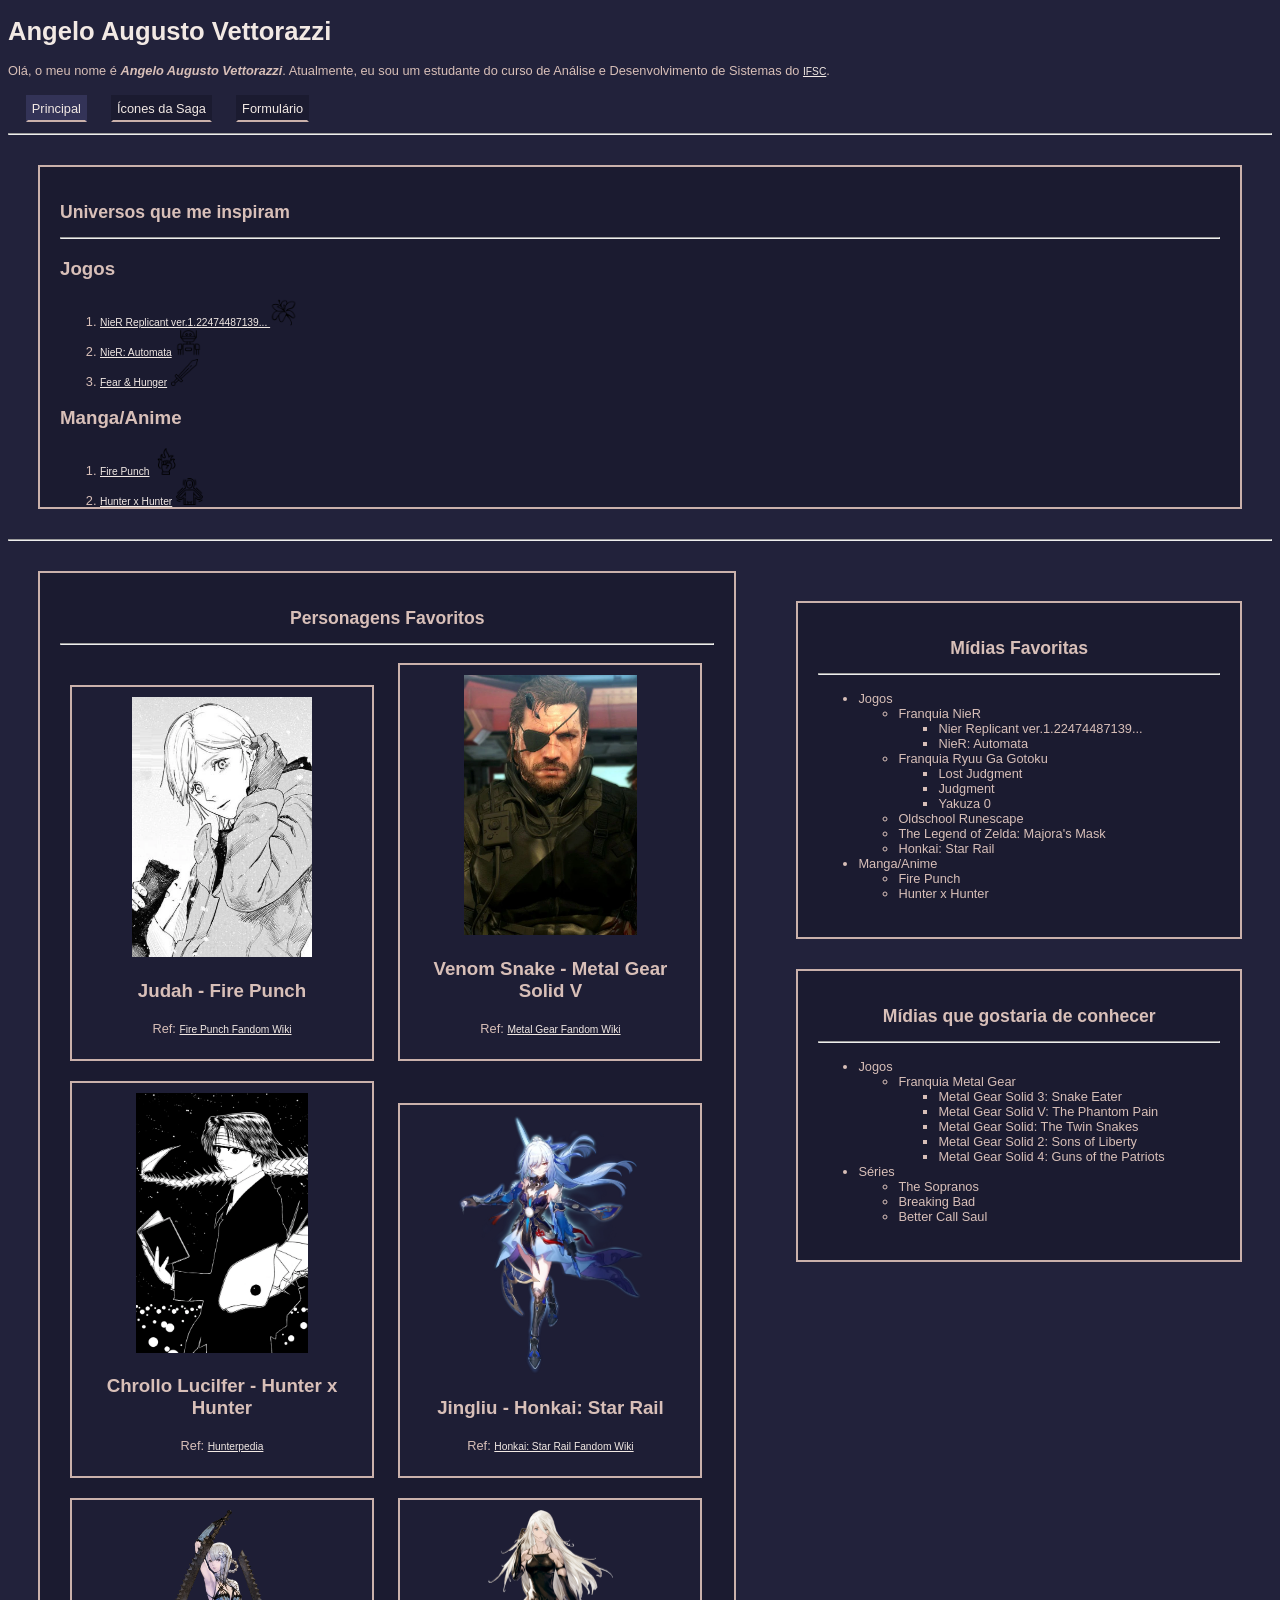
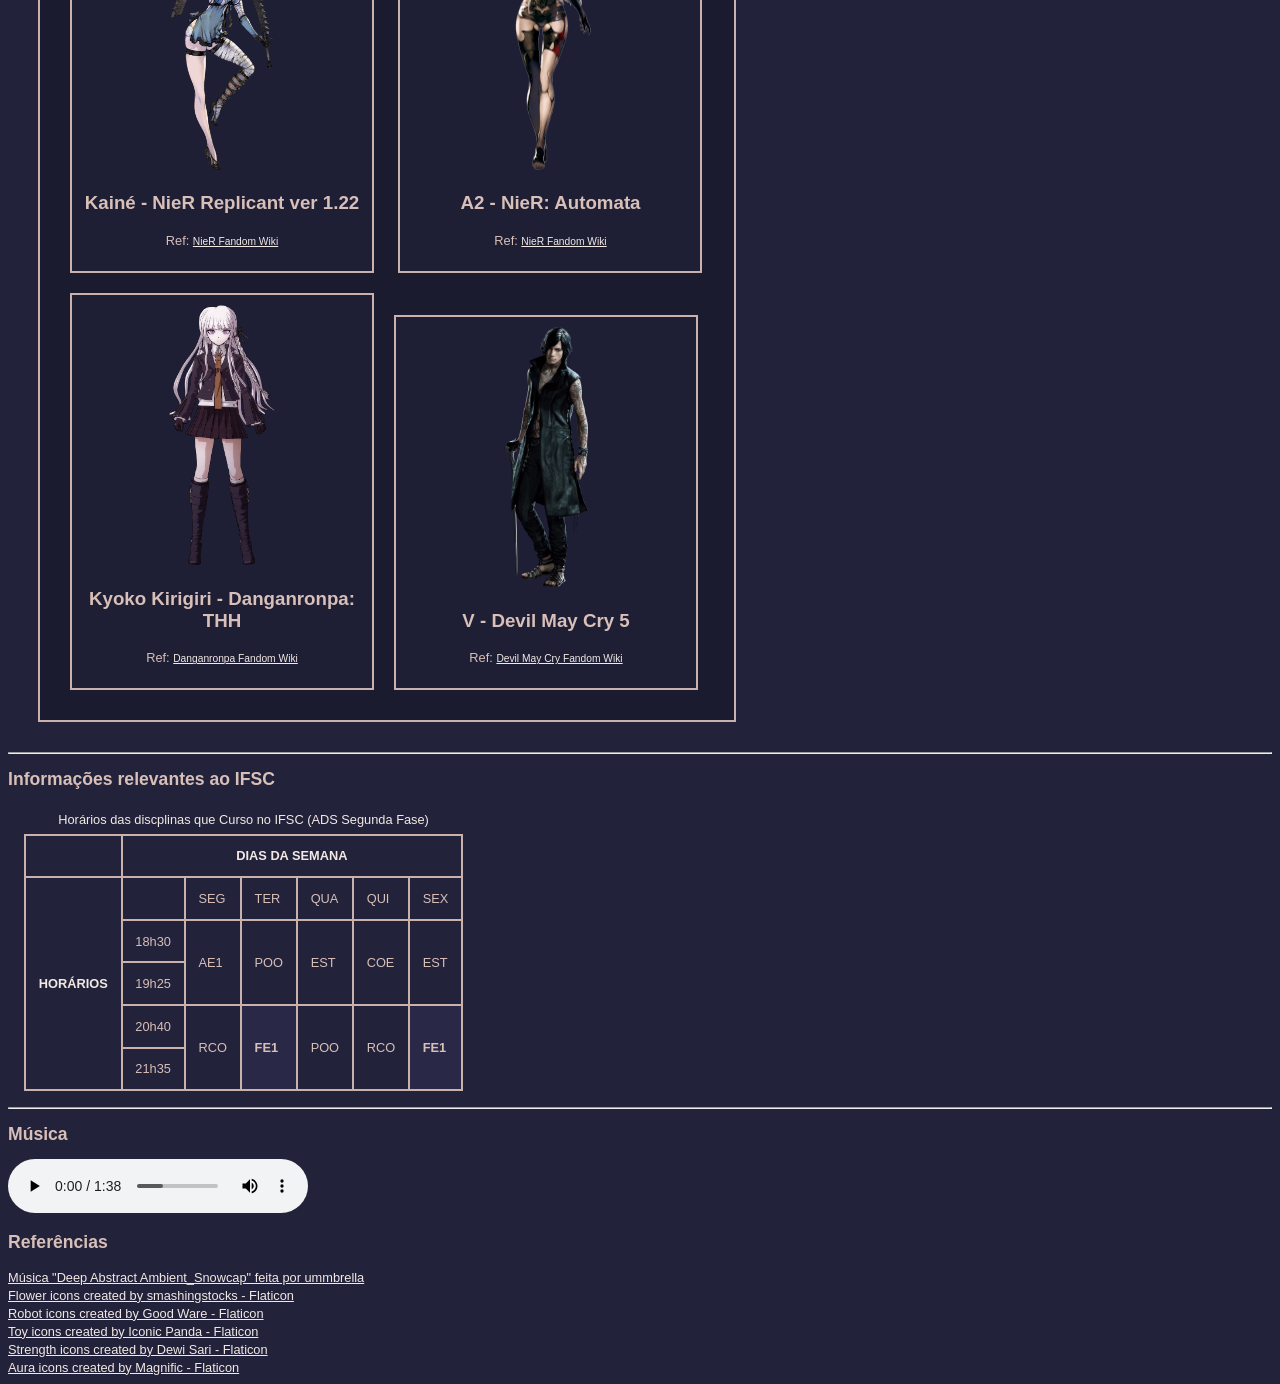
<file: site-pessoal/index.html>
<!DOCTYPE html>
<html lang="pt-BR">
<head>
    <meta charset="UTF-8">
    <meta name="viewport" content="width=device-width, initial-scale=1.0">
    <title>Angelo Augusto Vettorazzi - IFSC ADS Frontend I </title>
    <link rel="stylesheet" href="index.css">
    <link rel="stylesheet" href="responsividade.css">
</head>
<body>
    <header>
        <h1>Angelo Augusto Vettorazzi</h1>
        <p>Olá, o meu nome é <em><strong>Angelo Augusto Vettorazzi</strong></em>. Atualmente, eu sou um estudante do curso de Análise e Desenvolvimento de Sistemas do <a href="https://www.ifsc.edu.br/" target="_blank">IFSC</a>.</p>
    </header>
    <nav>
        <a href="index.html" class="nav-link" id="nav-link-active">Principal</a>
        <a href="saga.html" class="nav-link">Ícones da Saga</a>
        <a href="formulario.html" class="nav-link">Formulário</a>
    </nav>
    <hr>
    <section>
        <div class="caixa-sagas">
            <h2>Universos que me inspiram</h2>
            <hr>
            <h3>Jogos</h3>
            <ol>
                <li><a href="https://store.steampowered.com/app/1113560/NieR_Replicant_ver122474487139/">NieR Replicant ver.1.22474487139... </a> <img src="media/img/icones/flower.png" alt="flor" height="27"></li>
                <li><a href="https://store.steampowered.com/app/524220/NieRAutomata/">NieR: Automata</a> <img src="media/img/icones/bot.png" alt="robô" height="27"></li>
                <li><a href="https://store.steampowered.com/app/1002300/Fear__Hunger/">Fear & Hunger</a> <img src="media/img/icones/sword.png" alt="espada" height="27"></li>
            </ol>
            <h3>Manga/Anime</h3>
            <ol>
                <li><a href="https://en.wikipedia.org/wiki/Fire_Punch">Fire Punch</a> <img src="media/img/icones/motivation.png" alt="punho em fogo" height="27"></li>
                <li><a href="https://en.wikipedia.org/wiki/Hunter_%C3%97_Hunter">Hunter x Hunter</a> <img src="media/img/icones/aura.png" alt="aura" height="27"></li>
            </ol>
            <hr>
            <h2>Músicas relevantes a esses universos</h2>
            <hr>
            <h3>Jogos</h3>
            <ul>
                <li>Shadowlord (NieR Replicant ver.1.22.. OST) </li>
                <li>Fleeting Words (NieR Replicant ver.1.22.. OST)</li>
                <li>Ashes of Dreams (NieR Replicant ver.1.22.. OST)</li>
                <li>A Beautiful Song (NieR: Automata OST)</li>
                <li>Prelude to Darkness (Fear & Hunger OST)</li>
            </ul>
            <h3>Anime</h3>
            <ul>
                <li>Hyori Ittai (Hunter x Hunter 2011 Anime)</li>
                <li>1/13 (Hunter x Hunter 2011 Anime)</li>
                <li>Ito -cruel spider- (Hunter x Hunter 2011 Anime)</li>
            </ul>
        </div>
    </section>
    <hr>
    <section id="caixa-colunas">
        <div class="caixa-coluna-midias">
            <div class="caixa-coluna">
                <h2>Mídias Favoritas</h2>
                <hr>
                <ul>
                    <li>Jogos</li>
                    <ul>
                        <li>Franquia NieR</li>
                        <ul>
                            <li>Nier Replicant ver.1.22474487139...</li>
                            <li>NieR: Automata</li>
                        </ul>
                        <li>Franquia Ryuu Ga Gotoku</li>
                        <ul>
                            <li>Lost Judgment</li>
                            <li>Judgment</li>
                            <li>Yakuza 0</li>
                        </ul>
                        <li>Oldschool Runescape</li>
                        <li>The Legend of Zelda: Majora's Mask</li>
                        <li>Honkai: Star Rail</li>
                    </ul>
                    <li>Manga/Anime</li>
                    <ul>
                        <li>Fire Punch</li>
                        <li>Hunter x Hunter</li>
                    </ul>
                </ul>
            </div>
            <div class="caixa-coluna">
                <h2>Mídias que gostaria de conhecer</h2>
                <hr>
                <ul>
                    <li>Jogos</li>
                    <ul>
                        <li>Franquia Metal Gear</li>
                        <ul>
                            <li>Metal Gear Solid 3: Snake Eater</li>
                            <li>Metal Gear Solid V: The Phantom Pain</li>
                            <li>Metal Gear Solid: The Twin Snakes</li>
                            <li>Metal Gear Solid 2: Sons of Liberty</li>
                            <li>Metal Gear Solid 4: Guns of the Patriots</li>
                        </ul>
                    </ul>
                    <li>Séries</li>
                    <ul>
                        <li>The Sopranos</li>
                        <li>Breaking Bad</li>
                        <li>Better Call Saul</li>
                    </ul>
                </ul>
            </div>
        </div>
        <div class="caixa-coluna-personagens">
            <div class="caixa-coluna">
                <h2>Personagens Favoritos</h2>
                <hr>
                <div class="caixa-personagem">
                    <img src="media/img/personagens/Judah.webp" alt="Judah de Fire Punch" class="personagem">
                    <h3>Judah - Fire Punch</h3>
                    <p>Ref: <a href="https://fire-punch.fandom.com/wiki/Judah?file=Judah.jpg" target="_blank">Fire Punch Fandom Wiki</a></p>
                </div>
                <div class="caixa-personagem">
                    <img src="media/img/personagens/Venom_Snake.Motherbase.webp" alt="Venom Snake de Metal Gear Solid V: The Phantom Pain" class="personagem">
                    <h3>Venom Snake - Metal Gear Solid V</h3>
                    <p>Ref: <a href="https://metalgear.fandom.com/wiki/Venom_Snake?file=Venom+Snake.Motherbase.jpg" target="_blank">Metal Gear Fandom Wiki</a></p>
                </div>
                <div class="caixa-personagem">
                    <img src="media/img/personagens/Chap_97_-_Chrollo_in_a_blazer.webp" alt="Chrollo Lucilfer de Hunter x Hunter" class="personagem">
                    <h3>Chrollo Lucilfer - Hunter x Hunter</h3>
                    <p>Ref: <a href="https://hunterxhunter.fandom.com/wiki/Chrollo_Lucilfer/Image_Gallery?file=Chap_97_-_Chrollo_in_a_blazer.png" target="_blank">Hunterpedia</a></p>
                </div>
                <div class="caixa-personagem">
                    <img src="media/img/personagens/Character_Jingliu_Portrait.webp" alt="Jingliu de Honkai: Star Rail" class="personagem">
                    <h3>Jingliu - Honkai: Star Rail</h3>
                    <p>Ref: <a href="https://honkai-star-rail.fandom.com/wiki/Jingliu/Media?file=Character_Jingliu_Portrait.png" target="_blank">Honkai: Star Rail Fandom Wiki</a></p>
                </div>
                <div class="caixa-personagem">
                    <img src="media/img/personagens/NR2020_Kaine.webp" alt="Kainé de NieR Replicant ver.1.22474487139..." class="personagem">
                    <h3>Kainé - NieR Replicant ver 1.22</h3>
                    <p>Ref: <a href="https://nier.fandom.com/wiki/Kain%C3%A9?file=NR2020+Kaine.png" target="_blank">NieR Fandom Wiki</a></p>
                </div>
                <div class="caixa-personagem">
                    <img src="media/img/personagens/YoRHa_No.2A.webp" alt="Yorha A2 de NieR: Automata" class="personagem">
                    <h3>A2 - NieR: Automata</h3>
                    <p>Ref: <a href="https://nier.fandom.com/wiki/YoRHa_Type_A_No.2?file=YoRHa+No.2A.png" target="_blank">NieR Fandom Wiki</a></p>
                </div>
            </div>
            <script src="personagens.js"></script>
        </div>
    </section>
    <hr>
    <article id="disciplinas">
        <h2>Informações relevantes ao IFSC</h2>
        <table>
            <caption>Horários das discplinas que Curso no IFSC (ADS Segunda Fase)</caption>
            <thead>
                <tr>
                    <th></th>
                    <th colspan="6">DIAS DA SEMANA</th>
                </tr>
            </thead>
            <tbody>
                <tr>
                    <th rowspan="5">HORÁRIOS</th>
                    <td></td>
                    <td>SEG</td>
                    <td>TER</td>
                    <td>QUA</td>
                    <td>QUI</td>
                    <td>SEX</td>
                </tr>
                <tr>
                    <td>18h30</td>
                    <td rowspan="2">AE1</td>
                    <td rowspan="2">POO</td>
                    <td rowspan="2">EST</td>
                    <td rowspan="2">COE</td>
                    <td rowspan="2">EST</td>
                </tr>
                <tr>
                    <td>19h25</td>
                </tr>
                <tr>
                    <td>20h40</td>
                    <td rowspan="2">RCO</td>
                    <td rowspan="2" class="destaque">FE1</td>
                    <td rowspan="2">POO</td>
                    <td rowspan="2">RCO</td>
                    <td rowspan="2" class="destaque">FE1</td>
                </tr>
                <tr>
                    <td>21h35</td>
                </tr>
            </tbody>
        </table>
    </article>
    <hr>
    <footer>
        <h2>Música</h2>
        <audio controls loop>
            <source src="media/music/ummbrella-deep-abstract-ambient_snowcap-401656.mp3" type="audio/mpeg">
        </audio>
        <h2>Referências</h2>
        <a href="https://pixabay.com/pt/music/otimista-deep-abstract-ambient-snowcap-401656/">Música "Deep Abstract Ambient_Snowcap" feita por ummbrella</a>
        <br>
        <a href="https://www.flaticon.com/free-icons/flower" title="flower icons">Flower icons created by smashingstocks - Flaticon</a>
        <br>
        <a href="https://www.flaticon.com/free-icons/robot" title="robot icons">Robot icons created by Good Ware - Flaticon</a>
        <br>
        <a href="https://www.flaticon.com/free-icons/toy" title="toy icons">Toy icons created by Iconic Panda - Flaticon</a>
        <br>
        <a href="https://www.flaticon.com/free-icons/strength" title="strength icons">Strength icons created by Dewi Sari - Flaticon</a>
        <br>
        <a href="https://www.flaticon.com/free-icons/aura" title="aura icons">Aura icons created by Magnific - Flaticon</a>
    </footer>
</body>
</html>
</file>
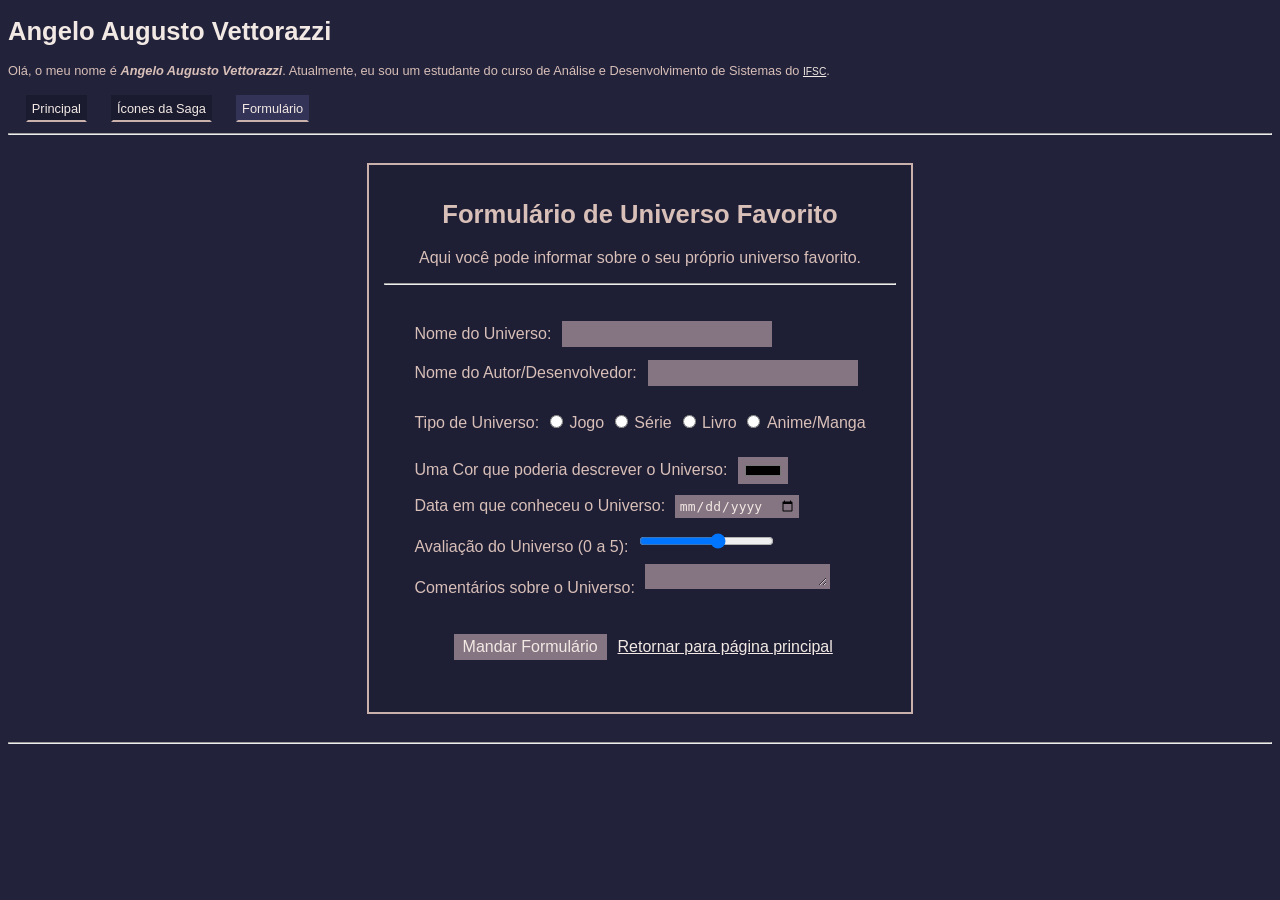
<file: site-pessoal/formulario.html>
<!DOCTYPE html>
<html lang="pt-BR">
<head>
    <meta charset="UTF-8">
    <meta name="viewport" content="width=device-width, initial-scale=1.0">
    <title>Formulário - IFSC ADS Frontend I</title>
    <link rel="stylesheet" href="index.css">
    <link rel="stylesheet" href="responsividade.css">
</head>
<body>
    <header>
        <h1>Angelo Augusto Vettorazzi</h1>
        <p>Olá, o meu nome é <em><strong>Angelo Augusto Vettorazzi</strong></em>. Atualmente, eu sou um estudante do curso de Análise e Desenvolvimento de Sistemas do <a href="https://www.ifsc.edu.br/" target="_blank">IFSC</a>.</p>
    </header>
    <nav>
        <a href="index.html" class="nav-link">Principal</a>
        <a href="saga.html" class="nav-link">Ícones da Saga</a>
        <a href="formulario.html" class="nav-link" id="nav-link-active">Formulário</a>
    </nav>
    <hr>
    <main id="formulario-universo">
        <div id="caixa-formulario">
            <h2>Formulário de Universo Favorito</h2>
            <p>Aqui você pode informar sobre o seu próprio universo favorito.</p>
            <hr>
            <form method="post">
                <label>Nome do Universo: <input type="text" name="nomeUniverso"></label>
                <label>Nome do Autor/Desenvolvedor: <input type="text" name="autorUniverso"></label>
                <p>Tipo de Universo:
                    <label><input type="radio" name="tipoUniverso" value="jogo">Jogo</label>
                    <label><input type="radio" name="tipoUniverso" value="serie">Série</label>
                    <label><input type="radio" name="tipoUniverso" value="livro">Livro</label>
                    <label><input type="radio" name="tipoUniverso" value="animeManga">Anime/Manga</label>
                </p>
                <label>Uma Cor que poderia descrever o Universo: <input type="color" name="corUniverso"></label>
                <label>Data em que conheceu o Universo: <input type="date" name="dataUniverso"></label>
                <label>Avaliação do Universo (0 a 5): <input type="range" name="avaliacaoUniverso" min="0" max="5"></label>
                <label>Comentários sobre o Universo: <textarea name="comentarioUniverso" rows="1"></textarea></label>
                <div>
                    <input type="submit" value="Mandar Formulário">      
                    <a href="index.html">Retornar para página principal</a>
                </div>
            </form>
        </div>
    </main>
    <hr>
    <footer>
    </footer>
</body>
</html>
</file>
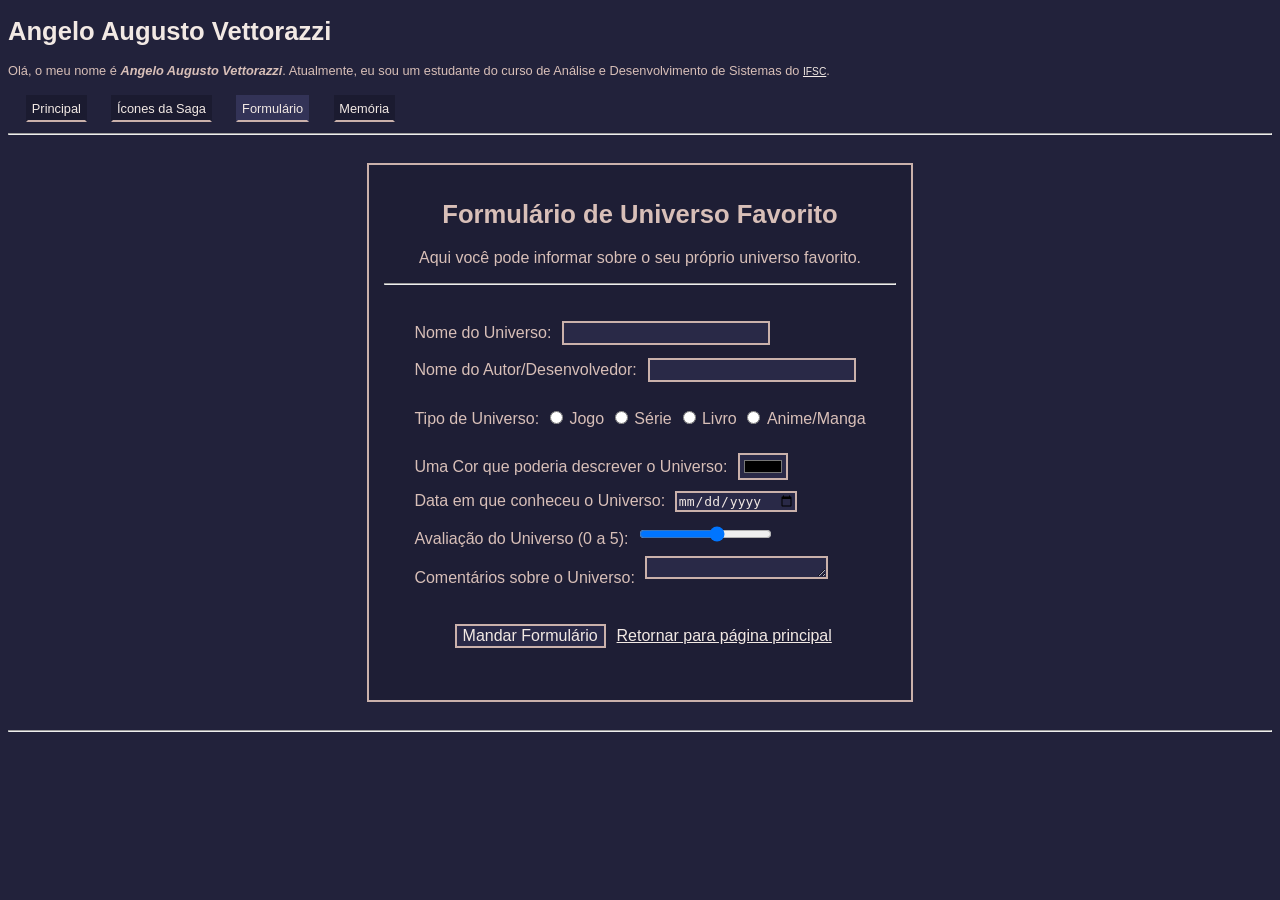
<file: site-pessoal/html/formulario.html>
<!DOCTYPE html>
<html lang="pt-BR">
<head>
    <meta charset="UTF-8">
    <meta name="viewport" content="width=device-width, initial-scale=1.0">
    <title>Formulário - IFSC ADS Frontend I</title>
    <link rel="stylesheet" href="../css/index.css">
    <link rel="stylesheet" href="../css/responsividade.css">
</head>
<body>
    <header>
        <h1>Angelo Augusto Vettorazzi</h1>
        <p>Olá, o meu nome é <em><strong>Angelo Augusto Vettorazzi</strong></em>. Atualmente, eu sou um estudante do curso de Análise e Desenvolvimento de Sistemas do <a href="https://www.ifsc.edu.br/" target="_blank">IFSC</a>.</p>
    </header>
    <nav>
        <a href="index.html" class="nav-link">Principal</a>
        <a href="saga.html" class="nav-link">Ícones da Saga</a>
        <a href="formulario.html" class="nav-link" id="nav-link-active">Formulário</a>
        <a href="memoria.html" class="nav-link">Memória</a>
    </nav>
    <hr>
    <main id="formulario-universo">
        <div id="caixa-formulario">
            <h2>Formulário de Universo Favorito</h2>
            <p>Aqui você pode informar sobre o seu próprio universo favorito.</p>
            <hr>
            <form method="post">
                <label>Nome do Universo: <input type="text" name="nomeUniverso"></label>
                <label>Nome do Autor/Desenvolvedor: <input type="text" name="autorUniverso"></label>
                <p>Tipo de Universo:
                    <label><input type="radio" name="tipoUniverso" value="jogo">Jogo</label>
                    <label><input type="radio" name="tipoUniverso" value="serie">Série</label>
                    <label><input type="radio" name="tipoUniverso" value="livro">Livro</label>
                    <label><input type="radio" name="tipoUniverso" value="animeManga">Anime/Manga</label>
                </p>
                <label>Uma Cor que poderia descrever o Universo: <input type="color" name="corUniverso"></label>
                <label>Data em que conheceu o Universo: <input type="date" name="dataUniverso"></label>
                <label>Avaliação do Universo (0 a 5): <input type="range" name="avaliacaoUniverso" min="0" max="5"></label>
                <label>Comentários sobre o Universo: <textarea name="comentarioUniverso" rows="1"></textarea></label>
                <div>
                    <input type="submit" value="Mandar Formulário">      
                    <a href="index.html">Retornar para página principal</a>
                </div>
            </form>
        </div>
    </main>
    <hr>
    <footer>
    </footer>
</body>
</html>
</file>
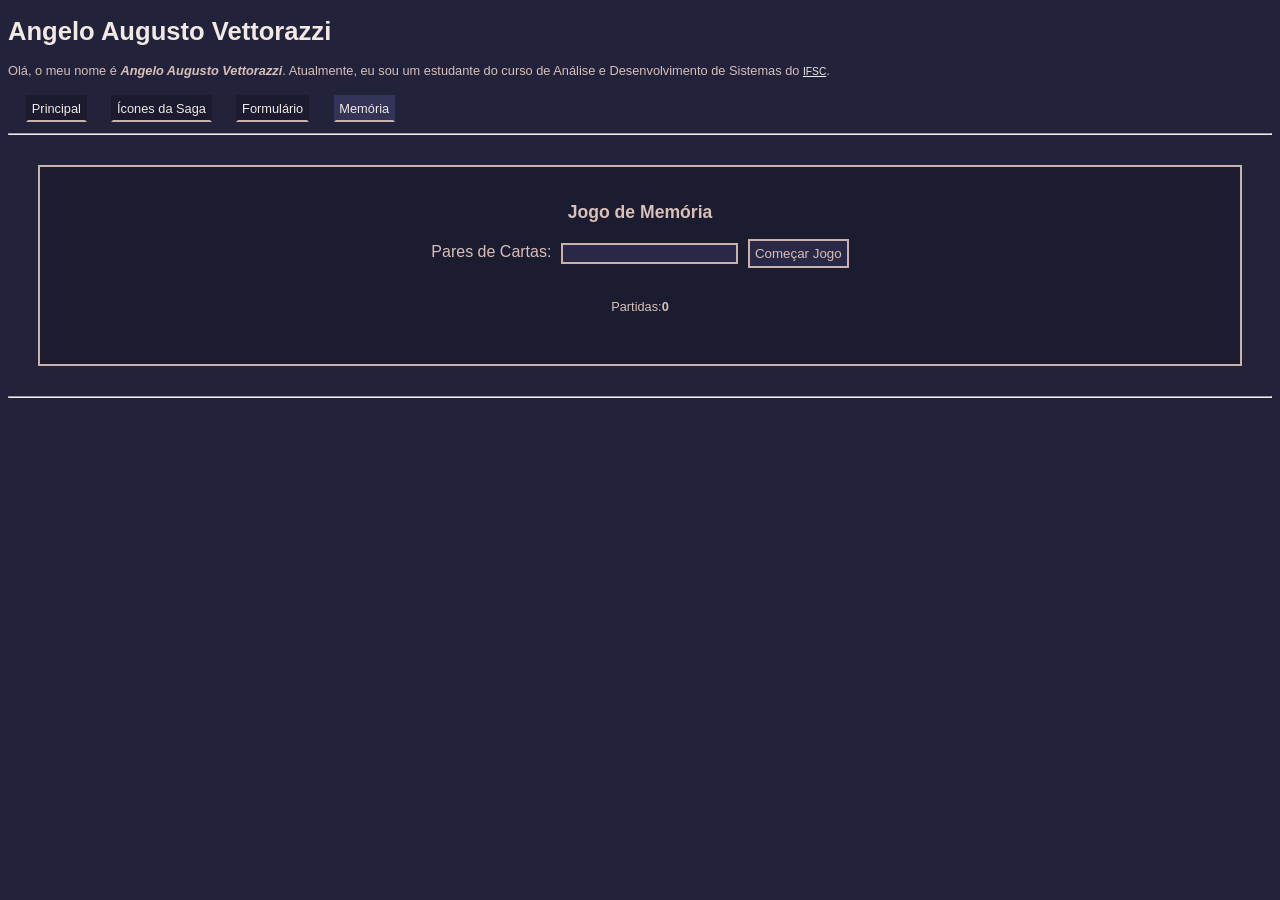
<file: site-pessoal/html/memoria.html>
<!DOCTYPE html>
<html lang="pt-BR">
<head>
    <meta charset="UTF-8">
    <meta name="viewport" content="width=device-width, initial-scale=1.0">
    <title>Memória - IFSC ADS Frontend I</title>
    <link rel="stylesheet" href="../css/index.css">
    <link rel="stylesheet" href="../css/responsividade.css"></head>
<body>
    <header>
        <h1>Angelo Augusto Vettorazzi</h1>
        <p>Olá, o meu nome é <em><strong>Angelo Augusto Vettorazzi</strong></em>. Atualmente, eu sou um estudante do curso de Análise e Desenvolvimento de Sistemas do <a href="https://www.ifsc.edu.br/" target="_blank">IFSC</a>.</p>
    </header>
    <nav>
        <a href="index.html" class="nav-link">Principal</a>
        <a href="saga.html" class="nav-link">Ícones da Saga</a>
        <a href="formulario.html" class="nav-link">Formulário</a>
        <a href="memoria.html" class="nav-link" id="nav-link-active">Memória</a>
    </nav>
    <hr>
    <main>
        <section>
            <div id="caixa-jogo-memoria">
                <div id="intro-jogo-memoria">
                    <h2 id="titulo-jogo-memoria">Jogo de Memória</h2>
                    <form id="form-quantidade-pares">
                        <label for="quantidade-pares" id="label-quantidade-pares">Pares de Cartas:</label>
                        <input type="label" id="quantidade-pares" name="quantidadePares">
                        <button type="button" id="botao-comecar-jogo-memoria">Começar Jogo</button>
                        <button type="button" id="botao-encerrar-jogo-memoria">Encerrar Jogo</button>
                        <p id="erro-jogo-memoria">Erro: Entre um número de pares entre 1 e 10</p>
                        <p id="ganhou-jogo-memoria">Parabéns! Você achou todos os pares de cartas!</p>
                    </form>
                </div>
                <div id="jogando-jogo-memoria">
                </div>
                <div id="dados-jogo-memoria">
                    <p id="dados-partidas">Partidas:<b id="dados-num-partidas"></b></p>
                    <p id="dados-pares-achados">Pares achados: <b id="dados-num-pares-achados">0</b></p>
                    <p id="dados-tentativas">Tentativas: <b id="dados-num-tentativas">0</b></p>
                </div>
            </div>
        </section>
        <script src="../javascript/memoria.js"></script>
    </main>
    <hr>
    <footer>
    </footer>
</body>
</html>
</file>
<file: site-pessoal/index.css>
html {
    box-sizing: border-box;
}
body {
    background-color: #22223b;
    font-family: Verdana, Geneva, Tahoma, sans-serif;
}
h2, h3, h4, p, li, td, label, hr {
    color: #d8bfb8;
}
h1, a, th, caption {
    color: #f2e9e4;
}
a:hover {
    color: #c9bab1
}
input, textarea {
    background-color: #857482;
    border: solid #857482;
    color: #f2e9e4;
    margin: 0.4em;
}
.caixa-sagas {
    background-color:rgb(27, 27, 48);
    border: 2px solid #cab1ab;
    padding: 20px;
    margin: 30px;
    height: 300px;
    overflow: auto;
}

/* --- Personagens/Mídias Favoritas + Mídias gostaria conhecer --- */

.caixa-coluna {
    background-color:rgb(27, 27, 48);
    border: 2px solid #cab1ab;
    padding: 20px;
    margin: 30px;
    overflow: auto;
}
.caixa-coluna h2 {
    text-align: center;
}
.caixa-coluna-midias {
    float: right;
    width: 43%;
}
.caixa-coluna-personagens {
    width: 55%;
}
.caixa-personagem {
    display: inline-block;
    background-color: rgb(30, 30, 53);
    border: 2px solid #cab1ab;
    padding: 15px;
    margin: 20px;
    text-align: center;
    width: 320px;
}
.personagem {
    height: 300px;
}

/* --- Barra de navegação (nav) --- */ 

nav {
    padding: 0.5em;
}
.nav-link {
    border: 2px solid;
    border-color: transparent transparent #cab1ab transparent;
    background-color: rgb(27, 27, 48);
    margin: 10px;
    padding: 0.3em; 
    text-decoration: none;
    font-size: 1.1em;
}
.nav-link:hover {
    background-color: rgb(51, 51, 87);
    color: #f2e9e4;
}
#nav-link-active {
    background-color: rgb(51, 51, 87);
}
#nav-link-active:hover {
    background-color: rgb(76, 76, 107);
}
::selection {
    background-color: #857482;
    color: white;
}

/* --- Tabela IFSC --- */

caption {
    margin: 0.5em;
}
table {
    border-collapse: collapse;
    margin: 1em;
}
th, td {
    border: 2px solid #cab1ab;
    padding: 1em;
}
.destaque {
    background-color: rgb(41, 41, 71);
    font-weight: bold;
}
#disciplinas {
    clear: both;
}

/* --- Grid Ícones de Saga --- */

#icone-saga {
    display: flex;
    justify-content: center;
}
#caixa-grid-icone-saga {
    background-color:rgb(27, 27, 48);
    border: 2px solid #cab1ab;
    margin: 30px;
    text-align: center;
    overflow: auto;
}
#grid-icone-saga {
    display: grid;
    grid-template-rows: 220px 220px 220px 220px 220px;
    grid-template-columns: 220px 220px 220px 220px 220px;
    margin: 20px;
}
#grid-icone-saga img {
    height: 220px;
    width: 220px;
    object-fit: cover;
}
#grid-icone-saga h3 {
    font-size: 1.05em;
}
.grid-icone-header {
    position: relative;
    bottom: 4.5em;
    background-color: rgba(0, 0, 0, 0.8);
}
.grid-icone-header p {
    margin-top: -1.2em;
}

/* --- Ícones de Saga Respectivos --- */

#grid-icone-des img {
    object-position: -160px;
}
#grid-icone-treze img {
    object-position: -20px;
}
#grid-icone-catorze img {
    object-position: -17px;
}
#grid-icone-quinze img {
    object-position: -25px;
}

/* --- Formulário de Universo Favorito --- */

#formulario-universo {
    display: grid;
    justify-content: center;
}
#caixa-formulario {
    background-color: rgb(30, 30, 53);
    border: 2px solid #cab1ab;
    padding: 15px;
    margin: 20px;
}
#caixa-formulario h2 {
    font-size: 2em;
    text-align: center;
    margin: 20px;
}
#caixa-formulario p {
    text-align: center;
}
#caixa-formulario form p {
    text-align: left;
}
#caixa-formulario form {
    display: block;
    margin: 30px;
}
#caixa-formulario form div {
    text-align: center;
    margin: 30px;
}
#caixa-formulario * {
    font-size: 1.2em;
}
#caixa-formulario label {
    display: block;
}
#caixa-formulario p label {
    display: inline-block;
}
</file>
<file: site-pessoal/responsividade.css>
@media screen and (max-width: 1600px) {
    h1 {
        font-size: 1.8em;
    }
    h2 {
        font-size: 1.3em;
    }
    p, a, li {
        font-size: 0.9em;
    }

    /* --- Personagens/Mídias Favoritas + Mídias gostaria conhecer --- */

    .caixa-coluna-midias {
        float: right;
        width: 43%;
    }
    .caixa-coluna-personagens {
        width: 57%;
    }
    .personagem {
        height: 280px;
    }

    /* --- Barra de navegação (nav) --- */ 

    .nav-link {
        font-size: 1em;
    }

    /* --- Formulário de Universo Favorito --- */
    
    #caixa-formulario * {
        font-size: 1.1em;
    }
    #caixa-formulario h2 {
        font-size: 1.8em;
    }

    /* --- Tabela IFSC --- */

    th, td {
        font-size: 0.9em;
    }
    caption {
        font-size: 0.9em;
    }

    /* --- Grid Ícones de Saga --- */

    #grid-icone-saga {
        grid-template-rows: 200px 200px 200px 200px 200px;
        grid-template-columns: 200px 200px 200px 200px 200px;
        margin: 20px;
    }
    #grid-icone-saga img {
        height: 200px;
        width: 200px;
    }
    #grid-icone-saga h3 {
        font-size: 1em;
    }
    .grid-icone-header {
        bottom: 4.5em;
    }
    .grid-icone-header p {
        margin-top: -1.05em;
    }
}

@media screen and (max-width: 1280px) {
    h1 {
        font-size: 1.6em;
    }
    h2 {
        font-size: 1.1em;
    }
    p, a, li {
        font-size: 0.8em;
    }

    /* --- Personagens/Mídias Favoritas + Mídias gostaria conhecer --- */

    .caixa-coluna-midias {
        float: right;
        width: 40%;
    }
    .caixa-coluna-personagens {
        width: 60%;
    }
    .caixa-personagem {
        display: inline-block;
        background-color: rgb(30, 30, 53);
        border: 2px solid #cab1ab;
        padding: 10px;
        margin: 10px;
        text-align: center;
        width: 280px;
    }
    .personagem {
        height: 260px;
    }

    /* --- Barra de navegação (nav) --- */ 

    .nav-link {
        font-size: 0.8em;
    }

    /* --- Formulário de Universo Favorito --- */
    
    #caixa-formulario * {
        font-size: 1em;
    }
    #caixa-formulario h2 {
        font-size: 1.6em;
    }

    /* --- Tabela IFSC --- */

    th, td {
        font-size: 0.8em;
    }
    caption {
        font-size: 0.8em;
    }

    /* --- Grid Ícones de Saga --- */

    #grid-icone-saga {
        grid-template-rows: 180px 180px 180px 180px 180px;
        grid-template-columns: 180px 180px 180px 180px 180px;
        margin: 20px;
    }
    #grid-icone-saga img {
        height: 180px;
        width: 180px;
    }
    #grid-icone-saga h3 {
        font-size: 0.8em;
    }
    .grid-icone-header {
        bottom: 3.9em;
    }
}

@media (orientation: portrait) {
    
    #caixa-colunas {
        display: grid;
        grid-template-columns: 100%;
    }
    .caixa-coluna-midias {
        width: auto;
        display: grid;
        grid-template-columns: 50% 50%;
    }
    .caixa-coluna-personagens {
        grid-column: span 2;
        width: 100%;
    }
}

@media screen and (max-width: 840px) {
    
    h1 {
        font-size: 1.8em;
    }
    h2 {
        font-size: 1.3em;
    }
    p, a, li {
        font-size: 0.95em;
    }

    /* --- Personagens/Mídias Favoritas + Mídias gostaria conhecer --- */

    .caixa-personagem {
        padding: 10px;
        margin: 10px;
        width: 300px;
    }
    .personagem {
        height: 260px;
    }

    /* --- Barra de navegação (nav) --- */ 

    .nav-link {
        font-size: 1.2em;
    }

    /* --- Formulário de Universo Favorito --- */
    
    #caixa-formulario * {
        font-size: 1.1em;
    }
    #caixa-formulario h2 {
        font-size: 1.7em;
    }

    /* --- Tabela IFSC --- */

    #disciplinas {
        display: grid;
        justify-content: center;
    }
    #disciplinas h2 {
        text-align: center;
    }
    th, td {
        font-size: 1.1em;
    }
    caption {
        font-size: 1.1em;
    }

    /* --- Grid Ícones de Saga --- */

    #grid-icone-saga {
        grid-template-rows: 140px 140px 140px 140px 140px;
        grid-template-columns: 140px 140px 140px 140px 140px;
        margin: 20px;
    }
    #grid-icone-saga img {
        height: 140px;
        width: 140px;
    }
    #grid-icone-saga h3 {
        font-size: 0.65em;
    }
    #grid-icone-saga p {
        font-size: 0.6em;
    }
    .grid-icone-header {
        bottom: 3.05em;
    }
}
</file>
<file: site-pessoal/css/index.css>
html {
    box-sizing: border-box;
}
body {
    background-color: #22223b;
    font-family: Verdana, Geneva, Tahoma, sans-serif;
}
h2, h3, h4, p, li, td, label, hr {
    color: #d8bfb8;
}
h1, a, th, caption {
    color: #f2e9e4;
}
a:hover {
    color: #c9bab1
}
input, textarea {
    background-color: #292947;
    border: 2px solid #cab1ab;
    color: #f2e9e4;
    margin: 0.4em;
}
button {
    border: 2px solid #cab1ab;
    background-color: #292947;
    padding: 5px;
    color: #d8bfb8;
}
.caixa-sagas {
    background-color:rgb(27, 27, 48);
    border: 2px solid #cab1ab;
    padding: 20px;
    margin: 30px;
    height: 300px;
    overflow: auto;
}

/* --- Personagens/Mídias Favoritas + Mídias gostaria conhecer --- */

.caixa-coluna {
    background-color:rgb(27, 27, 48);
    border: 2px solid #cab1ab;
    padding: 20px;
    margin: 30px;
    overflow: auto;
}
.caixa-coluna h2 {
    text-align: center;
}
.caixa-coluna-midias {
    float: right;
    width: 43%;
}
.caixa-coluna-personagens {
    width: 55%;
}
.caixa-personagem {
    display: inline-block;
    background-color: rgb(30, 30, 53);
    border: 2px solid #cab1ab;
    padding: 15px;
    margin: 20px;
    text-align: center;
    width: 320px;
}
.personagem {
    height: 300px;
}

/* --- Barra de navegação (nav) --- */ 

nav {
    padding: 0.5em;
}
.nav-link {
    border: 2px solid;
    border-color: transparent transparent #cab1ab transparent;
    background-color: rgb(27, 27, 48);
    margin: 10px;
    padding: 0.3em; 
    text-decoration: none;
    font-size: 1.1em;
}
.nav-link:hover {
    background-color: rgb(51, 51, 87);
    color: #f2e9e4;
}
#nav-link-active {
    background-color: rgb(51, 51, 87);
}
#nav-link-active:hover {
    background-color: rgb(76, 76, 107);
}
::selection {
    background-color: #857482;
    color: white;
}

/* --- Tabela IFSC --- */

caption {
    margin: 0.5em;
}
table {
    border-collapse: collapse;
    margin: 1em;
}
th, td {
    border: 2px solid #cab1ab;
    padding: 1em;
}
.destaque {
    background-color: rgb(41, 41, 71);
    font-weight: bold;
}
#disciplinas {
    clear: both;
}

/* --- Grid Ícones de Saga --- */

#icone-saga {
    display: flex;
    justify-content: center;
}
#caixa-grid-icone-saga {
    background-color:rgb(27, 27, 48);
    border: 2px solid #cab1ab;
    margin: 30px;
    text-align: center;
    overflow: auto;
}
#grid-icone-saga {
    display: grid;
    grid-template-rows: 220px 220px 220px 220px 220px;
    grid-template-columns: 220px 220px 220px 220px 220px;
    margin: 20px;
}
#grid-icone-saga img {
    height: 220px;
    width: 220px;
    object-fit: cover;
}
#grid-icone-saga h3 {
    font-size: 1.05em;
}
.grid-icone-header {
    position: relative;
    bottom: 4.5em;
    background-color: rgba(0, 0, 0, 0.8);
}
.grid-icone-header p {
    margin-top: -1.2em;
}

/* --- Ícones de Saga Respectivos --- */

#grid-icone-des img {
    object-position: -160px;
}
#grid-icone-treze img {
    object-position: -20px;
}
#grid-icone-catorze img {
    object-position: -17px;
}
#grid-icone-quinze img {
    object-position: -25px;
}

/* --- Formulário de Universo Favorito --- */

#formulario-universo {
    display: grid;
    justify-content: center;
}
#caixa-formulario {
    background-color: rgb(30, 30, 53);
    border: 2px solid #cab1ab;
    padding: 15px;
    margin: 20px;
}
#caixa-formulario h2 {
    font-size: 2em;
    text-align: center;
    margin: 20px;
}
#caixa-formulario p {
    text-align: center;
}
#caixa-formulario form p {
    text-align: left;
}
#caixa-formulario form {
    display: block;
    margin: 30px;
}
#caixa-formulario form div {
    text-align: center;
    margin: 30px;
}
#caixa-formulario * {
    font-size: 1.2em;
}
#caixa-formulario label {
    display: block;
}
#caixa-formulario p label {
    display: inline-block;
}

/*--- Jogo de Memória ---*/

#caixa-jogo-memoria {
    background-color: #1c1c31;
    border: 2px solid #cab1ab;
    padding: 20px;
    margin: 30px;
    text-align: center;
    overflow: auto;
}
.carta-jogo-memoria {
    display: inline-block;
    background-color: #282846;
    border: 2px solid #cab1ab;
    padding: 15px;
    margin: 20px;
    text-align: center;
    width: 225px;
    height: 275px;
}
.carta-jogo-memoria:hover {
    transform: scale(103%);
    transition-property: transform;
    transition-duration: 0.3s;
}
.emoji-jogo-memoria {
    opacity: 0;
    font-size: 5.5em;
    text-align: center;
    transition-property: opacity;
    transition-duration: 0.3s;
}
.emoji-jogo-memoria-acertado {
    opacity: 1 !important;
}
.emoji-jogo-memoria-virando {
    opacity: 1;
    
    @starting-style {
        opacity: 0;
    }
}
#botao-encerrar-jogo-memoria {
    display: none;
}
#erro-jogo-memoria {
    display: none;
    color: red;
}
#ganhou-jogo-memoria {
    display: none;
    color: green;
}
#dados-jogo-memoria {
    display: inline-flex;
}
#dados-pares-achados {
    display: none;
}
#dados-tentativas {
    display: none;
}
#dados-jogo-memoria p {
    margin: 30px;
}
</file>
<file: site-pessoal/css/responsividade.css>
@media screen and (max-width: 1600px) {
    h1 {
        font-size: 1.8em;
    }
    h2 {
        font-size: 1.3em;
    }
    p, a, li {
        font-size: 0.9em;
    }

    /* --- Personagens/Mídias Favoritas + Mídias gostaria conhecer --- */

    .caixa-coluna-midias {
        float: right;
        width: 43%;
    }
    .caixa-coluna-personagens {
        width: 57%;
    }
    .personagem {
        height: 280px;
    }

    /* --- Barra de navegação (nav) --- */ 

    .nav-link {
        font-size: 1em;
    }

    /* --- Formulário de Universo Favorito --- */
    
    #caixa-formulario * {
        font-size: 1.1em;
    }
    #caixa-formulario h2 {
        font-size: 1.8em;
    }

    /* --- Tabela IFSC --- */

    th, td {
        font-size: 0.9em;
    }
    caption {
        font-size: 0.9em;
    }

    /* --- Grid Ícones de Saga --- */

    #grid-icone-saga {
        grid-template-rows: 200px 200px 200px 200px 200px;
        grid-template-columns: 200px 200px 200px 200px 200px;
        margin: 20px;
    }
    #grid-icone-saga img {
        height: 200px;
        width: 200px;
    }
    #grid-icone-saga h3 {
        font-size: 1em;
    }
    .grid-icone-header {
        bottom: 4.5em;
    }
    .grid-icone-header p {
        margin-top: -1.05em;
    }
}

@media screen and (max-width: 1280px) {
    h1 {
        font-size: 1.6em;
    }
    h2 {
        font-size: 1.1em;
    }
    p, a, li {
        font-size: 0.8em;
    }

    /* --- Personagens/Mídias Favoritas + Mídias gostaria conhecer --- */

    .caixa-coluna-midias {
        float: right;
        width: 40%;
    }
    .caixa-coluna-personagens {
        width: 60%;
    }
    .caixa-personagem {
        display: inline-block;
        background-color: rgb(30, 30, 53);
        border: 2px solid #cab1ab;
        padding: 10px;
        margin: 10px;
        text-align: center;
        width: 280px;
    }
    .personagem {
        height: 260px;
    }

    /* --- Barra de navegação (nav) --- */ 

    .nav-link {
        font-size: 0.8em;
    }

    /* --- Formulário de Universo Favorito --- */
    
    #caixa-formulario * {
        font-size: 1em;
    }
    #caixa-formulario h2 {
        font-size: 1.6em;
    }

    /* --- Tabela IFSC --- */

    th, td {
        font-size: 0.8em;
    }
    caption {
        font-size: 0.8em;
    }

    /* --- Grid Ícones de Saga --- */

    #grid-icone-saga {
        grid-template-rows: 180px 180px 180px 180px 180px;
        grid-template-columns: 180px 180px 180px 180px 180px;
        margin: 20px;
    }
    #grid-icone-saga img {
        height: 180px;
        width: 180px;
    }
    #grid-icone-saga h3 {
        font-size: 0.8em;
    }
    .grid-icone-header {
        bottom: 3.9em;
    }
}

@media (orientation: portrait) {
    
    #caixa-colunas {
        display: grid;
        grid-template-columns: 100%;
    }
    .caixa-coluna-midias {
        width: auto;
        display: grid;
        grid-template-columns: 50% 50%;
    }
    .caixa-coluna-personagens {
        grid-column: span 2;
        width: 100%;
    }
}

@media screen and (max-width: 840px) {
    
    h1 {
        font-size: 1.8em;
    }
    h2 {
        font-size: 1.3em;
    }
    p, a, li {
        font-size: 0.95em;
    }

    /* --- Personagens/Mídias Favoritas + Mídias gostaria conhecer --- */

    .caixa-personagem {
        padding: 10px;
        margin: 10px;
        width: 300px;
    }
    .personagem {
        height: 260px;
    }

    /* --- Barra de navegação (nav) --- */ 

    .nav-link {
        font-size: 1.2em;
    }

    /* --- Formulário de Universo Favorito --- */
    
    #caixa-formulario * {
        font-size: 1.1em;
    }
    #caixa-formulario h2 {
        font-size: 1.7em;
    }

    /* --- Tabela IFSC --- */

    #disciplinas {
        display: grid;
        justify-content: center;
    }
    #disciplinas h2 {
        text-align: center;
    }
    th, td {
        font-size: 1.1em;
    }
    caption {
        font-size: 1.1em;
    }

    /* --- Grid Ícones de Saga --- */

    #grid-icone-saga {
        grid-template-rows: 140px 140px 140px 140px 140px;
        grid-template-columns: 140px 140px 140px 140px 140px;
        margin: 20px;
    }
    #grid-icone-saga img {
        height: 140px;
        width: 140px;
    }
    #grid-icone-saga h3 {
        font-size: 0.65em;
    }
    #grid-icone-saga p {
        font-size: 0.6em;
    }
    .grid-icone-header {
        bottom: 3.05em;
    }
}
</file>
